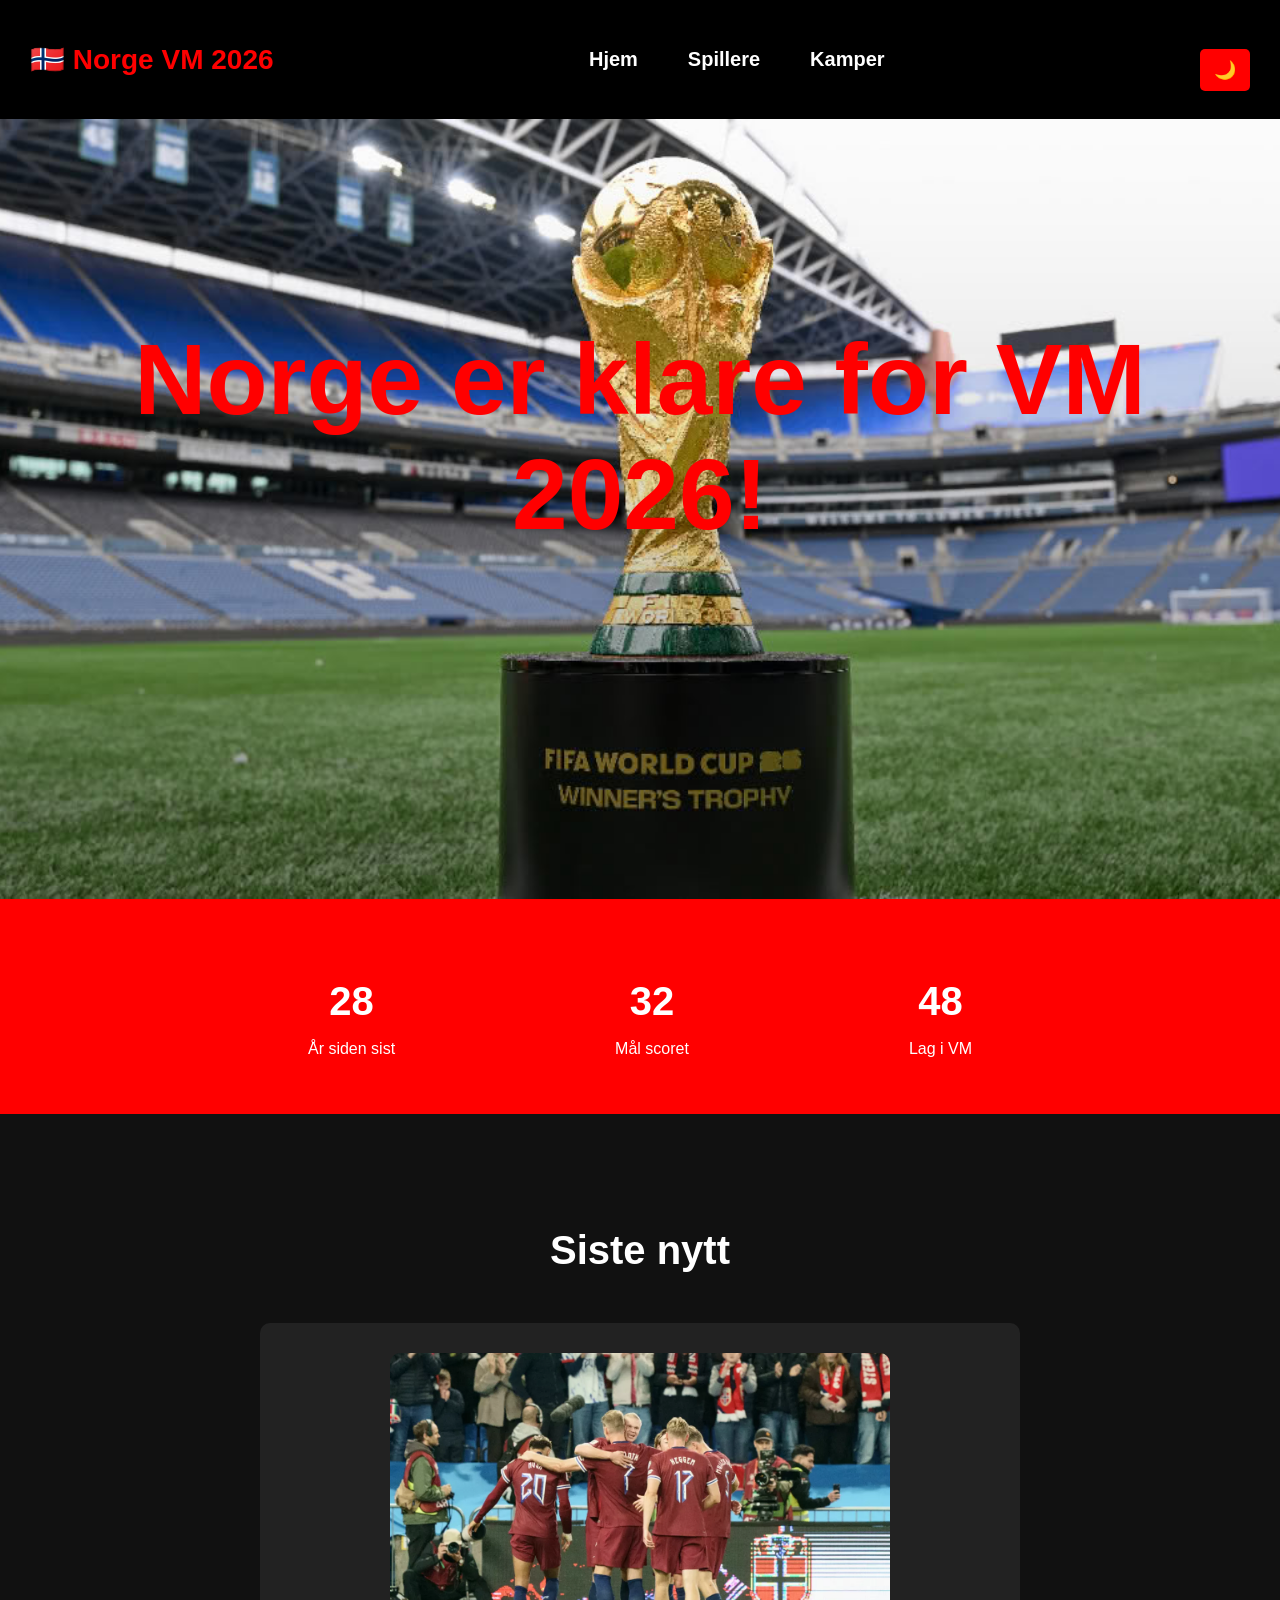
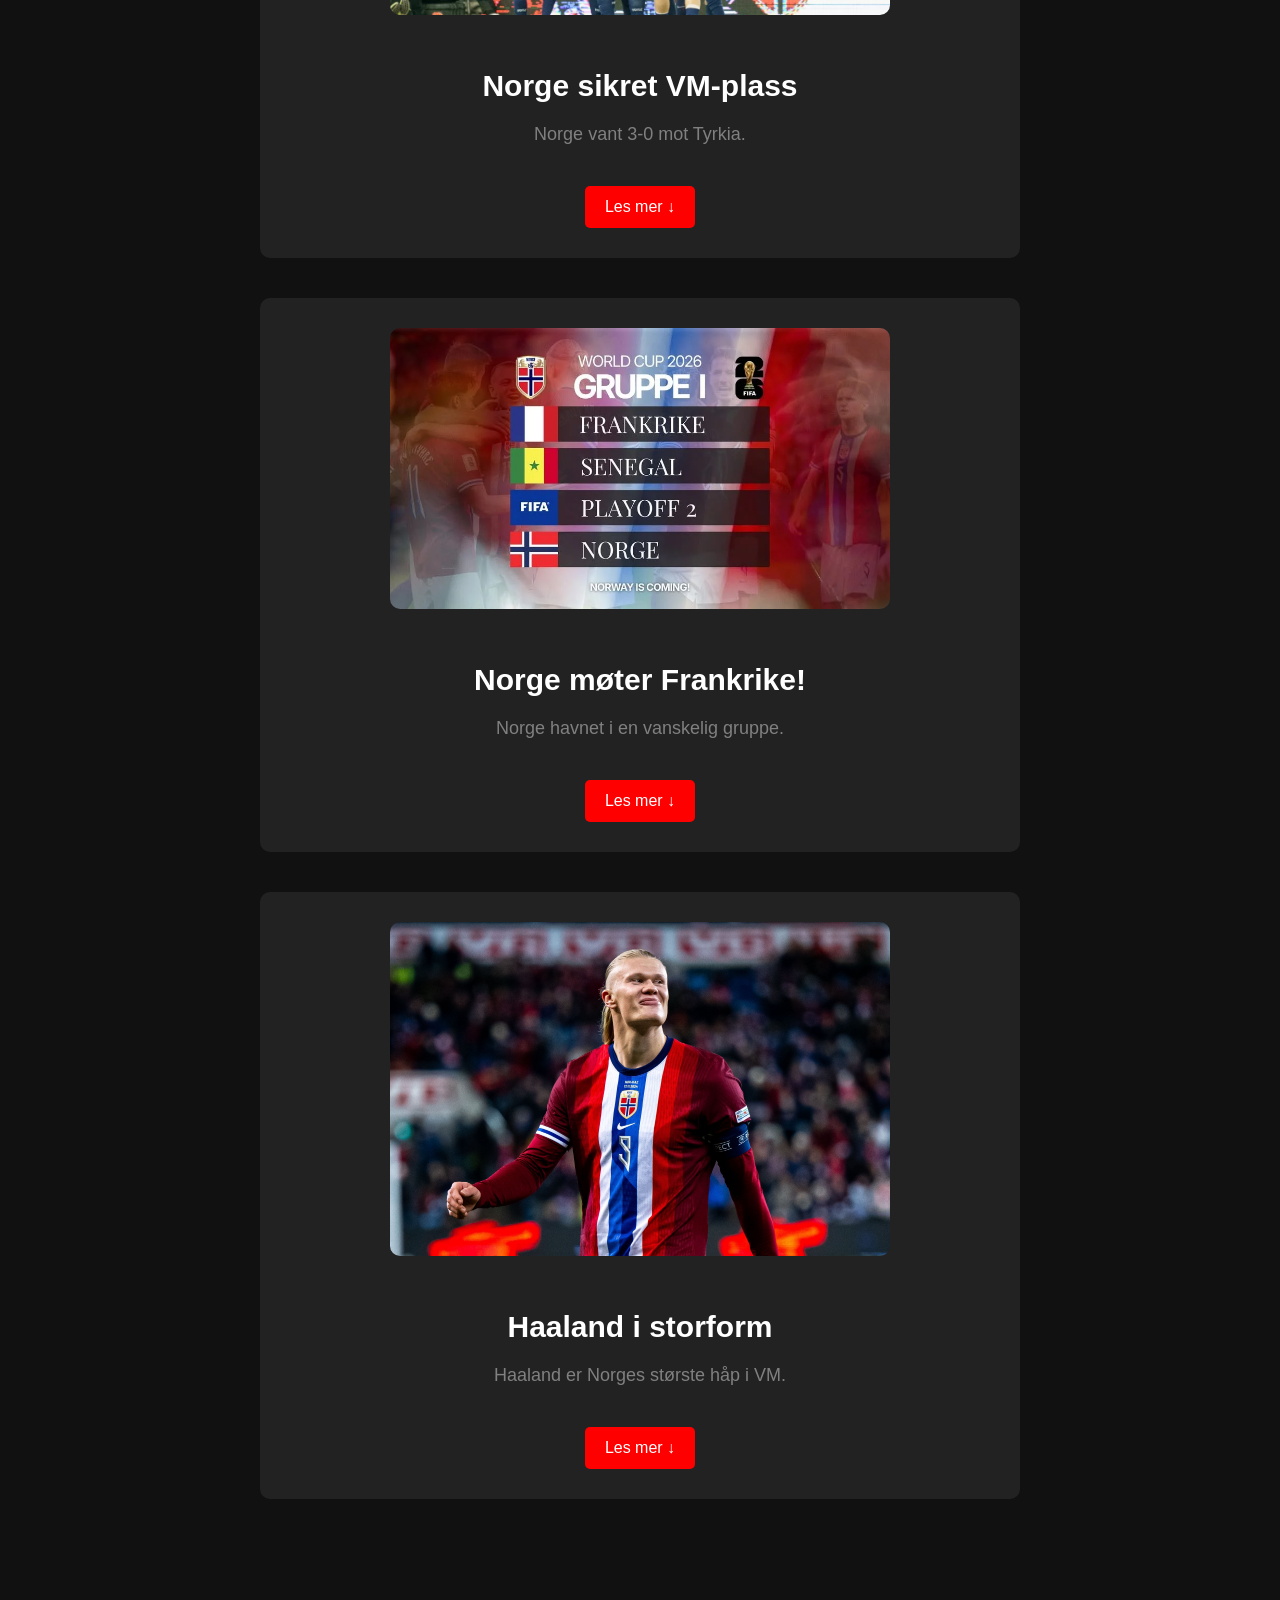
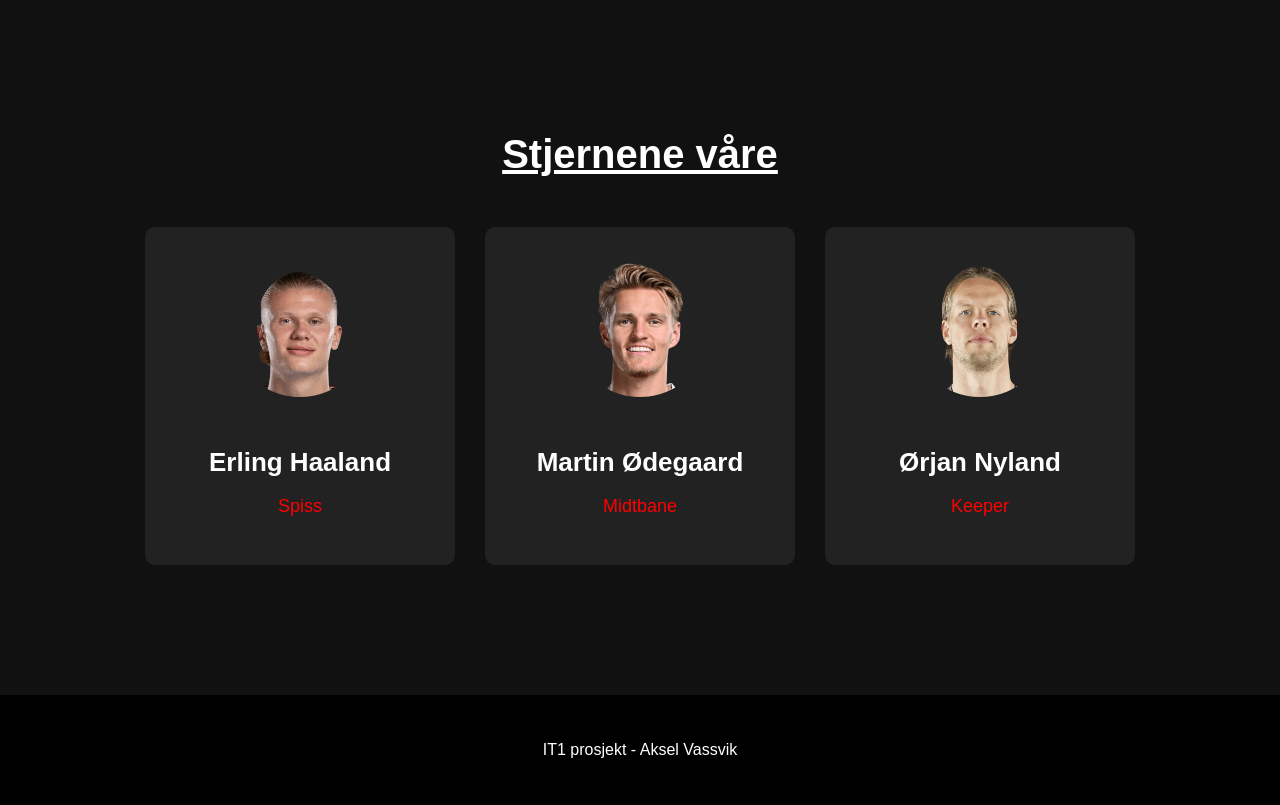
<file: Prosjekt-V26/index1.html>
<!-- ================= HTML ================= -->

<!DOCTYPE html>
<html lang="no">

<head>
    <meta charset="UTF-8">
    <meta name="viewport" content="width=device-width, initial-scale=1.0">
    <title>Norge til VM 2026</title>

    <link rel="stylesheet" href="style.css">
</head>

<body>

    <!-- NAVIGASJON -->
    <nav>

        <h1 class="logo">🇳🇴 Norge VM 2026</h1>

        <ul id="meny">
            <li><a href="index1.html">Hjem</a></li>
            <li><a href="spillere.html">Spillere</a></li>
            <li><a href="kampprogram.html">Kamper</a></li>
        </ul>

        <button onclick="byttModus()" class="modus-knapp">
            🌙
        </button>

    </nav>


    <!-- HERO -->
    <header class="hero">

        <div class="hero-tekst">
            <h2>Norge er klare for VM 2026!</h2>

        </div>

    </header>


    <!-- STATISTIKK -->
    <section class="statistikk">

        <div class="stat-boks">
            <h3>28</h3>
            <p>År siden sist</p>
        </div>

        <div class="stat-boks">
            <h3>32</h3>
            <p>Mål scoret</p>
        </div>

        <div class="stat-boks">
            <h3>48</h3>
            <p>Lag i VM</p>
        </div>

    </section>


    <!-- NYHETER -->
    <section class="nyheter">

        <h2>Siste nytt</h2>

        <div class="nyhet">

            <img src="./media/image.png" alt="Haaland">

            <h3>Norge sikret VM-plass</h3>

            <p>
                Norge vant 3-0 mot Tyrkia.
            </p>

            <p id="tekst1" class="ekstra-tekst">
                Haaland scoret to mål og hele Norge jublet.
            </p>

            <button class="knappen">
                Les mer ↓
            </button>

        </div>


        <div class="nyhet">

            <img src="./media/595366055_1413198120808653_8185533187668480141_n.jpg copy.webp" alt="Norge gruppe">

            <h3>Norge møter Frankrike!</h3>

            <p>
                Norge havnet i en vanskelig gruppe.
            </p>

            <p id="tekst2" class="ekstra-tekst">
                Ståle mener laget er klare for utfordringen.
            </p>

            <button class="knappen">
                Les mer ↓
            </button>

        </div>


        <div class="nyhet">

            <img src="media/BB241117ZU012 copy.jpg" alt="Haaland">

            <h3>Haaland i storform</h3>

            <p>
                Haaland er Norges største håp i VM.
            </p>

            <p id="tekst3" class="ekstra-tekst">
                Han scoret 15 mål i kvalifiseringen.
            </p>

            <button class="knappen">
                Les mer ↓
            </button>

        </div>

    </section>


    <!-- SPILLERE -->
    <section class="spillere">

        <h2>Stjernene våre</h2>

        <div class="spiller-grid">

            <div class="spiller">
                <img src="media/239085 copy.png" alt="">
                <h3>Erling Haaland</h3>
                <p>Spiss</p>
            </div>

            <div class="spiller">
                <img src="media/odda.png" alt="">
                <h3>Martin Ødegaard</h3>
                <p>Midtbane</p>
            </div>

            <div class="spiller">
                <img src="media/nyland.png" alt="">
                <h3>Ørjan Nyland</h3>
                <p>Keeper</p>
            </div>

        </div>

    </section>


    <!-- FOOTER -->
    <footer>

        <p>IT1 prosjekt - Aksel Vassvik</p>

    </footer>


    <script src="app.js"></script>

</body>

</html>
</file>
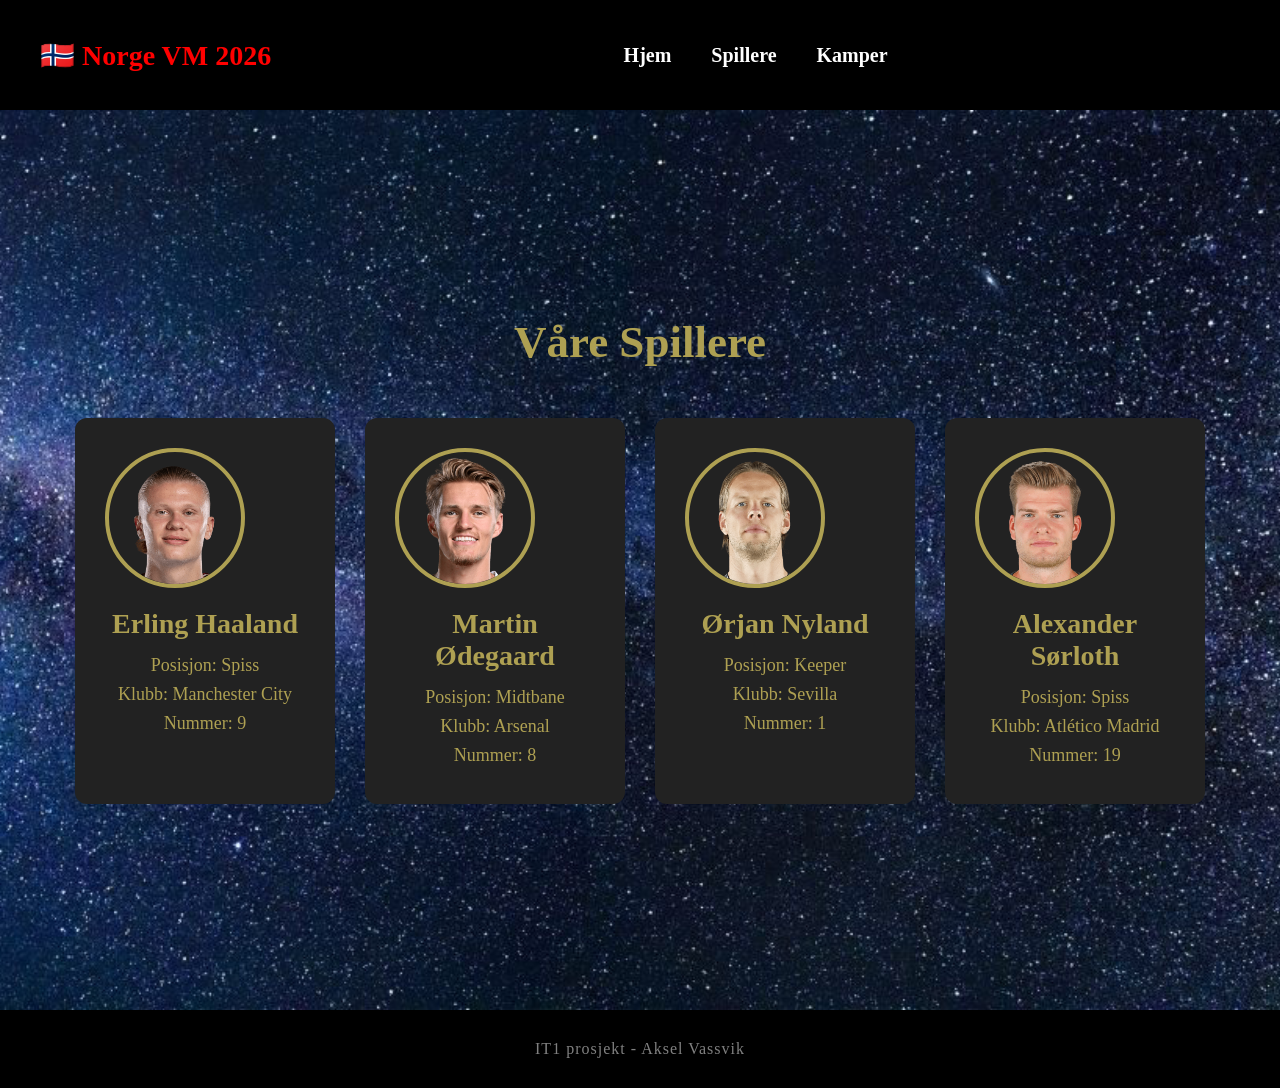
<file: Prosjekt-V26/spillere.html>
<!DOCTYPE html>
<html lang="en">

<head>
    <meta charset="UTF-8">
    <meta name="viewport" content="width=device-width, initial-scale=1.0">
    <title>Document</title>
    <style>
        * {
            margin: 0;
            padding: 0;
            box-sizing: border-box;
        }



        img {
            display: block;
            width: 100%;
        }

        /* nav */
        nav {
            background-color: black;
            min-height: 110px;

            padding: 20px 40px;

            display: flex;
            justify-content: space-between;
            align-items: center;

            position: sticky;
            top: 0;
            z-index: 100;
        }

        .logo {
            color: red;
            font-size: 28px;
            margin: 0;
        }

        ul {
            display: flex;
            gap: 40px;
            list-style: none;
            padding: 0;
            margin: 0;
        }

        a {
            color: white;
            text-decoration: none;
            font-size: 20px;
            font-weight: bold;
            transition: 0.4s;

        }

        a:hover {
            color: red;
            text-decoration: underline;
        }


        .spillere {
            background-image: url(media/stjernehimmel.png);
            background-size: cover;
            background-position: center;
            min-height: 100vh;

            display: flex;
            justify-content: center;
            align-items: center;
            flex-direction: column;

        }

        /* ================= SPILLERE ================= */

        .spillere {
            padding: 80px 20px;
            text-align: center;
        }

        .spillere h2 {
            font-size: 45px;
            color: rgb(174, 160, 82);
            margin-bottom: 50px;
        }


        /* GRID */

        .spiller-grid {

            display: flex;
            justify-content: center;
            gap: 30px;
            flex-wrap: wrap;
        }


        /* KORT */

        .spiller-kort {
            background-color: #222;
            width: 260px;
            padding: 30px;
            border-radius: 12px;
            transition: 0.3s;
        }


        /* HOVER */

        .spiller-kort:hover {

            transform: scale(1.05);
            border: 3px solid rgb(196, 192, 192);
        }


        /* BILDE */

        .spiller-kort img {

            width: 140px;
            height: 140px;
            border-radius: 50%;
            margin-bottom: 20px;
            border: 4px solid rgb(174, 160, 82);
        }


        /* NAVN */

        .spiller-kort h3 {

            font-size: 28px;
            color: rgb(174, 160, 82);
            margin-bottom: 15px;
        }


        /* TEKST */

        .spiller-kort p {

            font-size: 18px;
            color: rgb(174, 160, 82);
            margin: 8px 0;
        }



        /* footer */
        footer {
            background-color: black;
            padding: 30px;
            text-align: center;


            color: grey;
            letter-spacing: 1px;
        }



        /* MOBIL */

        @media (max-width: 768px) {

            nav {
                padding: 20px;
                flex-direction: column;
                gap: 20px;
            }

            ul {
                gap: 20px;
                flex-wrap: wrap;
                justify-content: center;
            }

            .spillere {
                padding: 60px 10px;
            }

            .spillere h2 {
                font-size: 35px;
            }

            .spiller-grid {
                gap: 20px;
            }

            .spiller-kort {
                width: 220px;
                padding: 20px;
            }

        }
    </style>
</head>

<body>

    <nav>

        <h1 class="logo">🇳🇴 Norge VM 2026</h1>

        <ul id="meny">
            <li><a href="index1.html">Hjem</a></li>
            <li><a href="spillere.html">Spillere</a></li>
            <li><a href="kampprogram.html">Kamper</a></li>
        </ul>

        <div></div>

    </nav>

    <section class="spillere">

        <h2>Våre Spillere</h2>

        <div class="spiller-grid">

            <!-- SPILLER 1 -->
            <div class="spiller-kort">

                <img src="media/239085 copy.png" alt="Erling Haaland">

                <h3>Erling Haaland</h3>

                <p>Posisjon: Spiss</p>

                <p>Klubb: Manchester City</p>

                <p>Nummer: 9</p>

            </div>


            <!-- SPILLER 2 -->
            <div class="spiller-kort">

                <img src="media/odda.png" alt="Martin Ødegaard">

                <h3>Martin Ødegaard</h3>

                <p>Posisjon: Midtbane</p>

                <p>Klubb: Arsenal</p>

                <p>Nummer: 8</p>

            </div>


            <!-- SPILLER 3 -->
            <div class="spiller-kort">

                <img src="media/nyland.png" alt="Ørjan Nyland">

                <h3>Ørjan Nyland</h3>

                <p>Posisjon: Keeper</p>

                <p>Klubb: Sevilla</p>

                <p>Nummer: 1</p>

            </div>


            <!-- SPILLER 4 -->
            <div class="spiller-kort">

                <img src="media/sorloth.webp" alt="Alexander Sørloth">

                <h3>Alexander Sørloth</h3>

                <p>Posisjon: Spiss</p>

                <p>Klubb: Atlético Madrid</p>

                <p>Nummer: 19</p>

            </div>

        </div>


    </section>



    <footer>

        <p>IT1 prosjekt - Aksel Vassvik</p>

    </footer>



</body>

</html>
</file>
<file: Prosjekt-V26/style.css>
body {
    margin: 0;
    font-family: Arial, sans-serif;
    background-color: #111;
    color: white;
}





/* NAVIGASJON */

nav {
    background-color: black;
    padding: 20px 30px;

    display: flex;
    justify-content: space-between;
    align-items: center;


    position: sticky;
    top: 0;
    z-index: 100;
}

.logo {
    color: red;
    font-size: 28px;
}

ul {
    display: flex;
    gap: 50px;
    font-weight: bold;

    list-style: none;
    padding: 0;
}

a {
    color: white;
    text-decoration: none;
    font-size: 20px;
}

a:hover {
    color: red;
    transition: 0.3s;
    text-decoration: underline;
}

.modus-knapp {
    padding: 10px 14px;
    cursor: pointer;
    font-size: 18px;
}


/* HERO */

.hero {
    text-align: center;
    padding: 120px 20px;
    background-image: url(media/vm.png);
    background-size: cover;
    background-position: center;
    min-height: 60vh;

}

.hero-tekst {
    max-width: 1800px;

}

.hero h2 {
    font-size: 100px;
    color: red;
}


/* STATISTIKK */

.statistikk {
    display: flex;
    justify-content: center;
    gap: 220px;


    background-color: red;
    padding: 40px 20px;
}

.stat-boks {
    text-align: center;
}

.stat-boks h3 {
    font-size: 40px;
    margin-bottom: 10px;
}


/* NYHETER */

.nyheter {
    padding: 80px 20px;
    text-align: center;
}

.nyheter h2 {
    font-size: 40px;
    margin-bottom: 50px;
}

.nyhet {
    background-color: #222222;

    max-width: 700px;
    margin: 0 auto 40px auto;

    padding: 30px;
    border-radius: 10px;
}

.nyhet img {
    width: 100%;
    max-width: 500px;

    border-radius: 10px;
    margin-bottom: 20px;
}

.nyhet h3 {
    font-size: 30px;
    margin-bottom: 15px;
}

.nyhet p {
    font-size: 18px;
    line-height: 1.5;
    color: grey;
}

.ekstra-tekst {
    display: none;
    margin-top: 10px;
}

button {
    padding: 12px 20px;
    cursor: pointer;

    margin-top: 20px;

    border: none;
    border-radius: 5px;

    background-color: red;
    color: white;

    font-size: 16px;
}


/* SPILLERE */

.spillere {
    padding: 80px 20px;
    text-align: center;
}

.spillere h2 {
    font-size: 40px;
    margin-bottom: 50px;
    text-decoration: underline;
}

.spiller-grid {
    display: flex;
    justify-content: center;
    gap: 30px;
    flex-wrap: wrap;
}

.spiller {
    background-color: #222;
    width: 250px;
    padding: 30px;
    border-radius: 10px;
    text-align: center;
}

.spiller img {
    width: 140px;
    height: 140px;
    border-radius: 50%;
    margin-bottom: 20px;
}

.spiller h3 {
    font-size: 26px;
    margin-bottom: 10px;
}

.spiller p {
    font-size: 18px;
    color: red;
}


/* FOOTER */

footer {
    background-color: black;
    padding: 30px;
    text-align: center;

    margin-top: 50px;
}


/* ================= LYS MODUS ================= */

.lys-modus {
    background-color: white;
    color: black;
}


/* NAV */

.lys-modus nav {
    background-color: #dddddd;
}

.lys-modus a {
    color: black;
}

.lys-modus .logo {
    color: red;
}


/* HERO */

.lys-modus .hero {
    background-color: #eeeeee;
}

.lys-modus .hero p {
    color: black;
}


/* NYHETER */

.lys-modus .nyhet {
    background-color: white;
    color: black;
}

.lys-modus .nyhet p {
    color: black;
}

.lys-modus .nyhet h3 {
    color: black;
}


/* SPILLERE */

.lys-modus .spiller {
    background-color: white;
    color: black;
}

.lys-modus .spiller p {
    color: black;
}

.lys-modus .spiller h3 {
    color: black;
}


/* FOOTER */

.lys-modus footer {
    background-color: #dddddd;
    color: black;
}




/* MOBIL */

@media (max-width: 768px) {

    nav {
        padding: 20px;
        flex-direction: column;
        gap: 20px;
    }

    ul {
        gap: 20px;
        flex-wrap: wrap;
        justify-content: center;
    }

    .hero {
        padding: 80px 20px;
        min-height: 40vh;
    }

    .hero h2 {
        font-size: 50px;
    }

    .statistikk {
        flex-direction: column;
        gap: 30px;
    }

    .nyheter {
        padding: 60px 10px;
    }

    .nyhet {
        padding: 20px;
    }

    .nyhet h3 {
        font-size: 24px;
    }

    .nyhet p {
        font-size: 16px;
    }

    .spiller-grid {
        gap: 20px;
    }

    .spiller {
        width: 220px;
        padding: 20px;
    }

}
</file>
